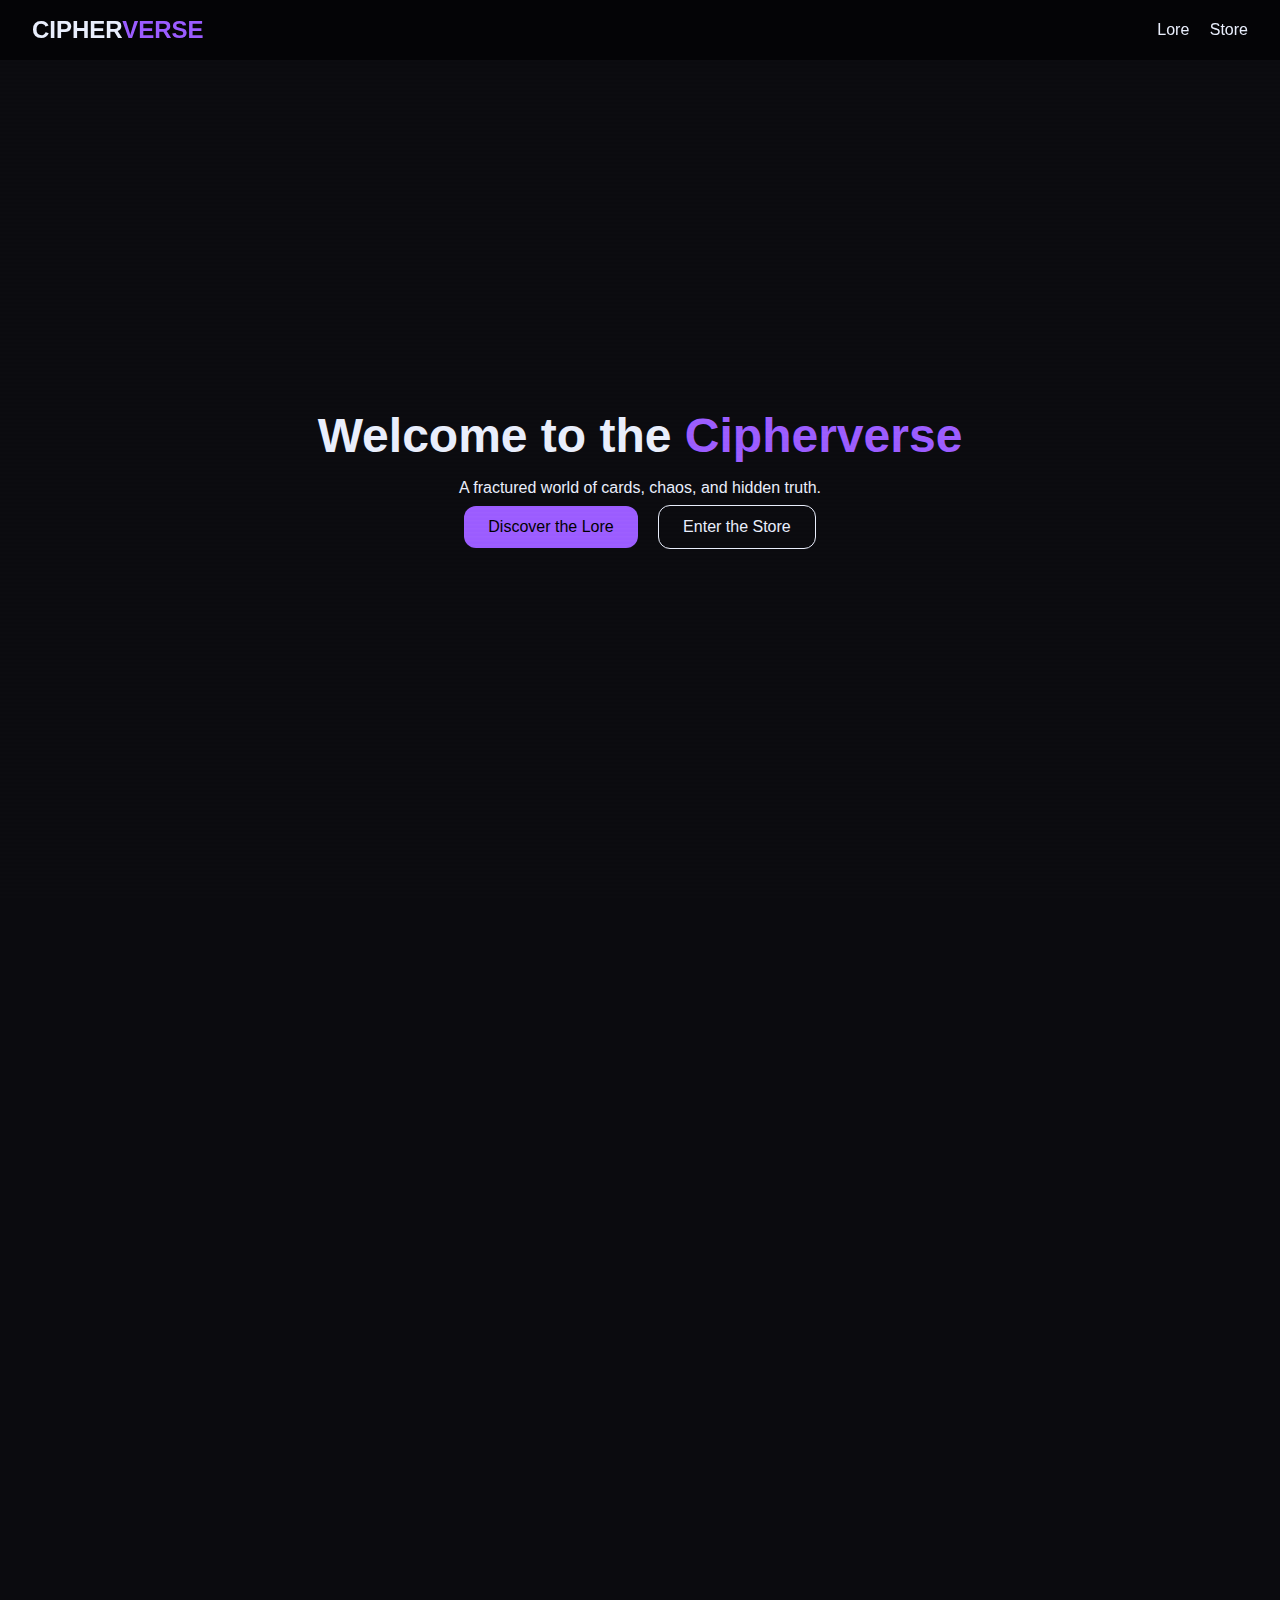
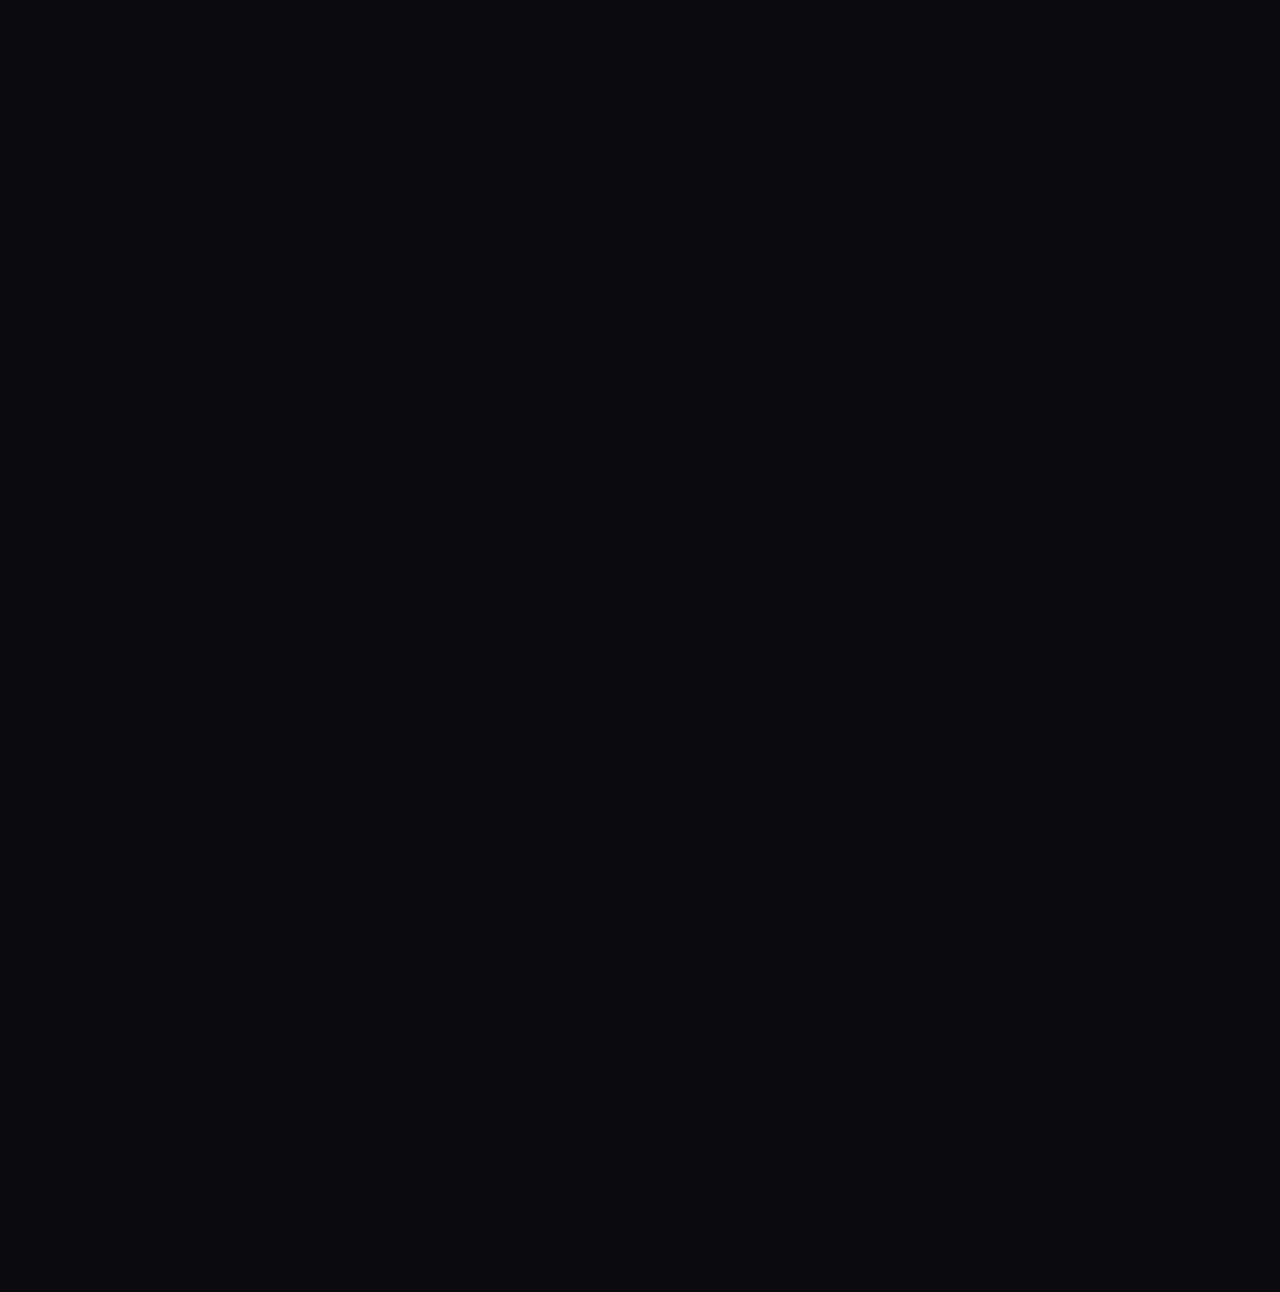
<file: index.html>
<!DOCTYPE html>
<html lang="en">
<head>
  <meta charset="UTF-8">
  <title>Cipherverse</title>
  <meta name="viewport" content="width=device-width, initial-scale=1">
  <style>
    /* Reset + base */
    body,html { margin:0; padding:0; height:100%; font-family:Arial, sans-serif; background:#0b0b0f; color:#e9eefc; overflow-x:hidden; }
    h1,h2,h3,p { margin:0; }
    a { text-decoration:none; color:inherit; }

    /* Header */
    header { position:fixed; top:0; left:0; right:0; background:rgba(0,0,0,0.6); padding:1rem 2rem; display:flex; justify-content:space-between; align-items:center; z-index:10; }
    header h1 { font-size:1.5rem; font-weight:bold; }
    header .accent { color:#9b5cff; }
    nav a { margin-left:1rem; transition:color .2s; }
    nav a:hover { color:#9b5cff; }

    /* Hero */
    .hero { display:flex; flex-direction:column; align-items:center; justify-content:center; text-align:center; min-height:100vh; padding:2rem; }
    .hero h2 { font-size:3rem; margin-bottom:1rem; }
    .hero .accent { color:#9b5cff; }
    .btn { display:inline-block; margin:.5rem; padding:.75rem 1.5rem; border-radius:12px; border:1px solid #e9eefc; color:#e9eefc; }
    .btn.accent { background:#9b5cff; border:none; color:#000; }

    /* Glitch canvas */
    #glitch-canvas { position:fixed; inset:0; z-index:-1; }
    .scanlines { position:fixed; inset:0; pointer-events:none; background:repeating-linear-gradient(to bottom, rgba(255,255,255,0.03), rgba(255,255,255,0.03) 1px, transparent 2px, transparent 4px); mix-blend-mode:overlay; z-index:0; }
  </style>
</head>
<body>
  <canvas id="glitch-canvas"></canvas>
  <div class="scanlines"></div>

  <header>
    <h1>CIPHER<span class="accent">VERSE</span></h1>
    <nav>
      <a href="#lore">Lore</a>
      <a href="#store">Store</a>
    </nav>
  </header>

  <main>
    <!-- Hero -->
    <section class="hero" id="home">
      <h2>Welcome to the <span class="accent">Cipherverse</span></h2>
      <p>A fractured world of cards, chaos, and hidden truth.</p>
      <div>
        <a href="#lore" class="btn accent">Discover the Lore</a>
        <a href="#store" class="btn">Enter the Store</a>
      </div>
    </section>

    <!-- Lore -->
    <section class="hero" id="lore">
      <h2>The Lore</h2>
      <p style="max-width:600px; margin-top:1rem;">Webster and Error wander a broken simulation. Each card is a shard of the truth, waiting to be discovered.</p>
    </section>

    <!-- Store -->
    <section class="hero" id="store">
      <h2>The Vault</h2>
      <p style="max-width:600px; margin-top:1rem;">Artifacts from the fracture — decks and apparel.</p>
      <div style="margin-top:2rem;">
        <div class="btn accent">Cipherverse Card Deck — $29</div>
        <div class="btn">Webster Tee — Coming Soon</div>
        <div class="btn">Error Tee — Coming Soon</div>
      </div>
    </section>
  </main>

  <script>
    // Simple glitch background effect
    const canvas=document.getElementById('glitch-canvas');
    const ctx=canvas.getContext('2d');
    function resize(){canvas.width=window.innerWidth;canvas.height=window.innerHeight;}
    window.addEventListener('resize',resize);resize();
    function draw(){
      ctx.fillStyle='#0b0b0f';ctx.fillRect(0,0,canvas.width,canvas.height);
      if(Math.random()>0.97){
        let x=Math.random()*canvas.width;
        let y=Math.random()*canvas.height;
        ctx.fillStyle=`hsl(${Math.random()*360},100%,50%)`;
        ctx.fillRect(x,y,Math.random()*200,5);
      }
      requestAnimationFrame(draw);
    }
    draw();
  </script>
</body>
</html>
</file>
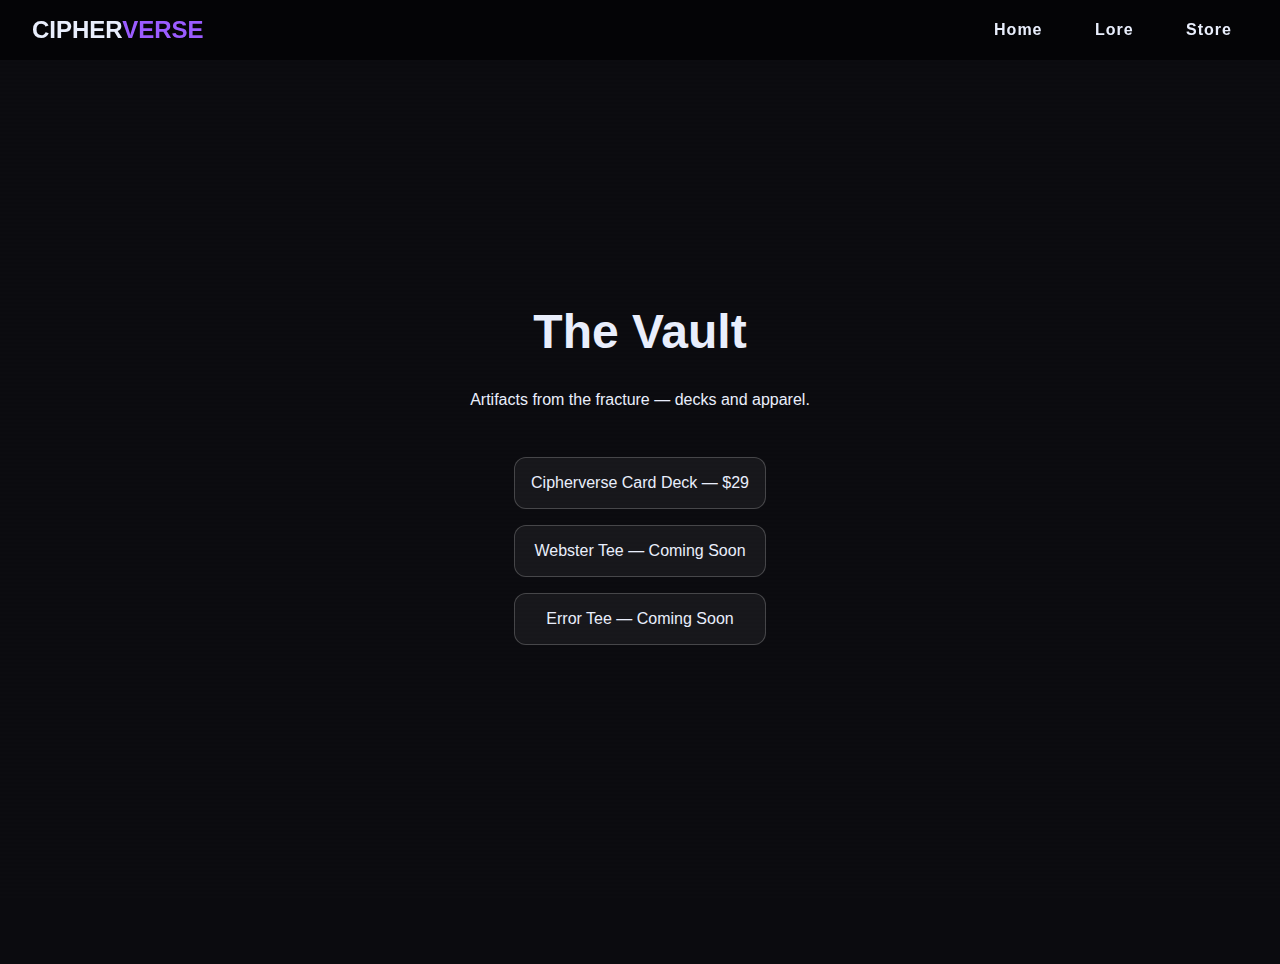
<file: store.html>
<!DOCTYPE html>
<html lang="en">
<head>
  <meta charset="UTF-8">
  <title>Cipherverse Store</title>
  <meta name="viewport" content="width=device-width, initial-scale=1">
  <link rel="stylesheet" href="style.css">
  <script src="glitch.js" defer></script>
</head>
<body>
  <canvas id="glitch-canvas"></canvas>
  <div class="scanlines"></div>

  <header>
    <h1>CIPHER<span class="accent">VERSE</span></h1>
    <nav>
      <a href="index.html">Home</a>
      <a href="lore.html">Lore</a>
      <a href="store.html">Store</a>
    </nav>
  </header>

  <main class="hero">
    <h2>The Vault</h2>
    <p style="max-width:600px; margin-top:1rem;">Artifacts from the fracture — decks and apparel.</p>
    <div style="margin-top:2rem;">
      <div class="card">Cipherverse Card Deck — $29</div>
      <div class="card">Webster Tee — Coming Soon</div>
      <div class="card">Error Tee — Coming Soon</div>
    </div>
  </main>
</body>
</html>
</file>
<file: style.css>
body,html { 
  margin:0; 
  padding:0; 
  height:100%; 
  font-family:Arial, sans-serif; 
  background:#0b0b0f; 
  color:#e9eefc; 
  overflow-x:hidden; 
}

h1,h2,h3,p { margin:0; }
a { text-decoration:none; color:inherit; }

/* HEADER */
header { 
  position:fixed; 
  top:0; left:0; right:0; 
  background:rgba(0,0,0,0.6); 
  padding:1rem 2rem; 
  display:flex; 
  justify-content:space-between; 
  align-items:center; 
  z-index:10; 
}
header h1 { font-size:1.5rem; font-weight:bold; }
header .accent { color:#9b5cff; }

/* NAVIGATION LINKS */
nav a { 
  position: relative;
  margin-left:1rem; 
  padding:0.5rem 1rem;
  font-weight:bold;
  letter-spacing:1px;
  transition:color .3s ease, text-shadow .3s ease; 
}

/* Neon glow on hover */
nav a:hover { 
  color:#9b5cff; 
  text-shadow:0 0 5px #9b5cff, 0 0 10px #9b5cff, 0 0 20px #9b5cff; 
}

/* Glitch hover effect */
nav a::before,
nav a::after {
  content: attr(href);
  position: absolute;
  left: 0;
  width: 100%;
  overflow: hidden;
  clip: rect(0, 0, 0, 0);
}
nav a::before {
  top: -2px;
  text-shadow: -2px 0 magenta;
  animation: glitchTop 1s infinite linear alternate-reverse;
}
nav a::after {
  top: 2px;
  text-shadow: -2px 0 cyan;
  animation: glitchBottom 1s infinite linear alternate-reverse;
}
@keyframes glitchTop {
  0% { clip: rect(0, 9999px, 0, 0); }
  20% { clip: rect(0, 9999px, 5px, 0); }
  40% { clip: rect(0, 9999px, 3px, 0); }
  60% { clip: rect(0, 9999px, 6px, 0); }
  80% { clip: rect(0, 9999px, 2px, 0); }
  100% { clip: rect(0, 9999px, 4px, 0); }
}
@keyframes glitchBottom {
  0% { clip: rect(0, 9999px, 0, 0); }
  20% { clip: rect(0, 9999px, 4px, 0); }
  40% { clip: rect(0, 9999px, 6px, 0); }
  60% { clip: rect(0, 9999px, 2px, 0); }
  80% { clip: rect(0, 9999px, 5px, 0); }
  100% { clip: rect(0, 9999px, 3px, 0); }
}

/* HERO */
.hero { 
  display:flex; 
  flex-direction:column; 
  align-items:center; 
  justify-content:center; 
  text-align:center; 
  min-height:100vh; 
  padding:2rem; 
}
.hero h2 { font-size:3rem; margin-bottom:1rem; }
.hero .accent { color:#9b5cff; }

/* BUTTONS */
.btn { 
  display:inline-block; 
  margin:.5rem; 
  padding:.75rem 1.5rem; 
  border-radius:12px; 
  border:1px solid #e9eefc; 
  color:#e9eefc; 
  font-weight:bold;
  transition: all .3s ease;
}
.btn.accent { 
  background:#9b5cff; 
  border:none; 
  color:#000; 
}

/* Button hover effects */
.btn:hover { 
  border-color:#9b5cff;
  color:#9b5cff;
  text-shadow:0 0 5px #9b5cff, 0 0 10px #9b5cff;
}
.btn.accent:hover { 
  background:#b983ff; 
  box-shadow:0 0 10px #9b5cff, 0 0 20px #9b5cff;
  color:#000;
}

/* CARDS */
.card { 
  background:rgba(255,255,255,0.05); 
  border:1px solid rgba(255,255,255,0.2); 
  border-radius:12px; 
  padding:1rem; 
  margin:1rem 0; 
}

/* GLITCH BACKGROUND (optional, disable if using static wallpaper) */
#glitch-canvas { position:fixed; inset:0; z-index:-1; }
.scanlines { 
  position:fixed; 
  inset:0; 
  pointer-events:none; 
  background:repeating-linear-gradient(to bottom, rgba(255,255,255,0.03), rgba(255,255,255,0.03) 1px, transparent 2px, transparent 4px); 
  mix-blend-mode:overlay; 
  z-index:0; 
}
</file>
